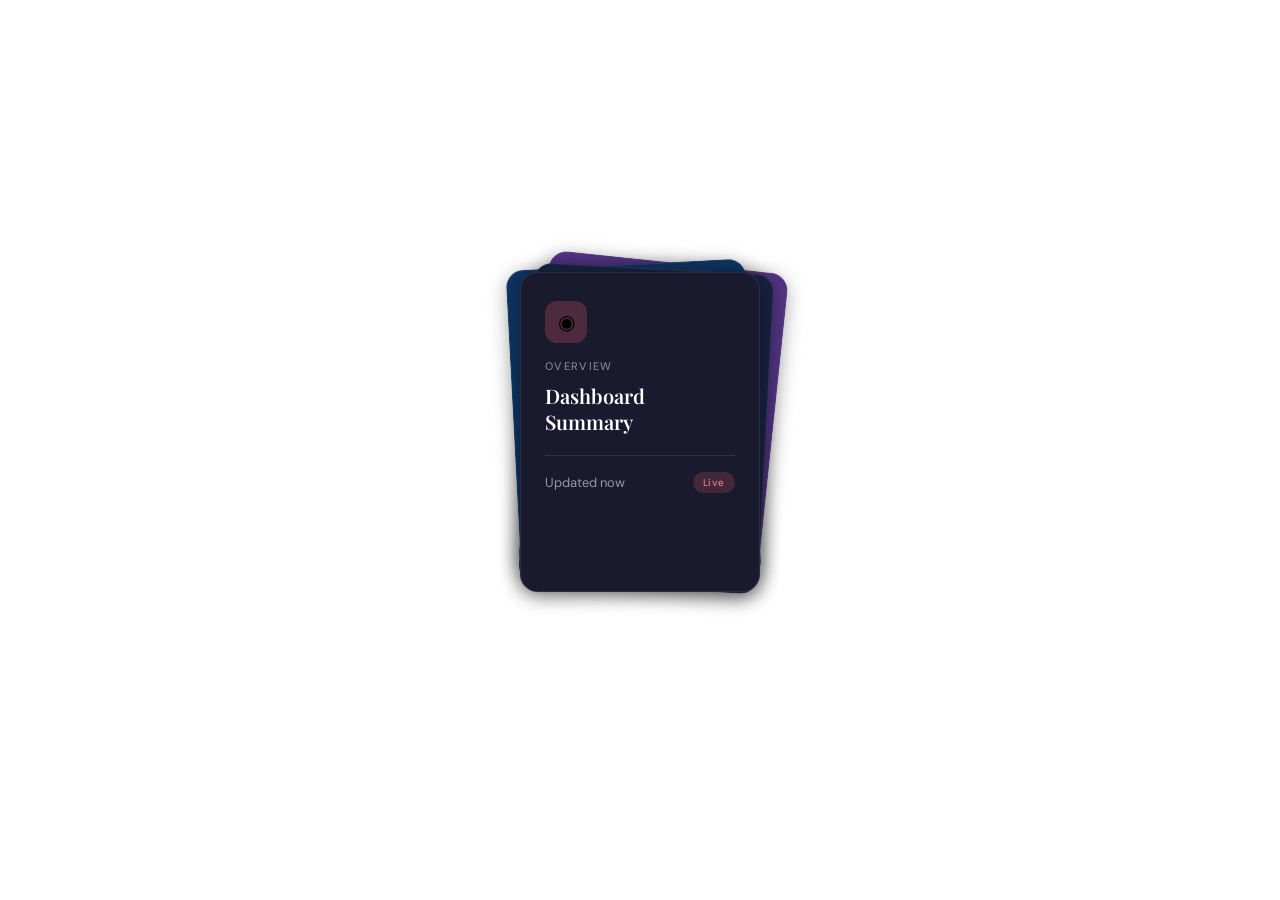
<file: Animation - 1/index.html>
<!DOCTYPE html>
<html lang="en">
<head>
  <meta charset="UTF-8" />
  <meta name="viewport" content="width=device-width, initial-scale=1.0" />
  <meta name="description" content="Manan's portfolio — hover to explore project cards." />
  <title>Manan's Portfolio</title>

  <!-- Google Fonts -->
  <link
    href="https://fonts.googleapis.com/css2?family=Playfair+Display:wght@500;600&family=DM+Sans:wght@300;400;500&display=swap"
    rel="stylesheet"
  />

  <!-- Stylesheet -->
  <link rel="stylesheet" href="style.css" />
</head>
<body>

  <div class="card-stack" role="list" aria-label="Project cards">

    <!-- Card 4 (bottom of stack) -->
    <div class="card card-4" role="listitem">
      <div class="card-icon icon-4" aria-hidden="true">✦</div>
      <div class="card-label">Analytics</div>
      <div class="card-title">Revenue Growth</div>
      <p class="card-desc">Quarterly revenue surged with strong customer retention and expanding market share across all segments.</p>
      <div class="card-footer">
        <span class="card-stat">+18.4% MoM</span>
        <span class="card-badge badge-4">Finance</span>
      </div>
    </div>

    <!-- Card 3 -->
    <div class="card card-3" role="listitem">
      <div class="card-icon icon-3" aria-hidden="true">◈</div>
      <div class="card-label">Performance</div>
      <div class="card-title">System Health</div>
      <p class="card-desc">All core services running at peak performance with zero unplanned downtime this quarter.</p>
      <div class="card-footer">
        <span class="card-stat">99.9% uptime</span>
        <span class="card-badge badge-3">Infra</span>
      </div>
    </div>

    <!-- Card 2 -->
    <div class="card card-2" role="listitem">
      <div class="card-icon icon-2" aria-hidden="true">⬡</div>
      <div class="card-label">Engagement</div>
      <div class="card-title">User Activity</div>
      <p class="card-desc">Daily active users hit an all-time high with session durations increasing by 23% month over month.</p>
      <div class="card-footer">
        <span class="card-stat">12.4k sessions</span>
        <span class="card-badge badge-2">Product</span>
      </div>
    </div>

    <!-- Card 1 (top of stack) -->
    <div class="card card-1" role="listitem">
      <div class="card-icon icon-1" aria-hidden="true">◉</div>
      <div class="card-label">Overview</div>
      <div class="card-title">Dashboard Summary</div>
      <p class="card-desc">A real-time snapshot of all key metrics, alerts, and team activity across the platform.</p>
      <div class="card-footer">
        <span class="card-stat">Updated now</span>
        <span class="card-badge badge-1">Live</span>
      </div>
    </div>

  </div>

  <p class="hint">hover to expand</p>

</body>
</html>
</file>
<file: Animation - 1/style.css>
*,
*::before,
*::after {
  box-sizing: border-box;
  margin: 0;
  padding: 0;
}

/* ---------- Base ---------- */
body {
  background: white;
  display: flex;
  flex-direction: column;
  align-items: center;
  justify-content: center;
  min-height: 100vh;
  font-family: 'DM Sans', sans-serif;
}

/* ---------- Card Stack ---------- */
.card-stack {
  position: relative;
  width: 1100px;
  height: 420px;
  cursor: pointer;
  display: flex;
  align-items: center;
  justify-content: center;
}

/* ---------- Individual Card ---------- */
.card {
  position: absolute;
  width: 240px;
  height: 320px;
  border-radius: 18px;
  padding: 28px 24px;
  display: flex;
  flex-direction: column;
  overflow: hidden;
  transition:
    transform 0.55s cubic-bezier(0.34, 1.56, 0.64, 1),
    opacity 0.4s ease,
    box-shadow 0.35s ease,
    width 0.4s ease,
    height 0.4s ease;
  border: 0.5px solid rgba(255, 255, 255, 0.08);
  box-shadow: 0 4px 20px rgba(0, 0, 0, 0.3);
}

/* ---------- Default stacked positions ---------- */
.card-1 { background: #1a1a2e; z-index: 4; transform: rotate(0deg)  translate(0,    0);   }
.card-2 { background: #16213e; z-index: 3; transform: rotate(3deg)  translate(6px, -4px); }
.card-3 { background: #0f3460; z-index: 2; transform: rotate(-3deg) translate(-6px,-8px); }
.card-4 { background: #533483; z-index: 1; transform: rotate(6deg)  translate(12px,-12px);}

/* ---------- Fanned-out hover positions ---------- */
.card-stack:hover .card-1 { transform: rotate(-4deg) translate(-405px, 15px); }
.card-stack:hover .card-2 { transform: rotate(-1deg) translate(-135px,  0);   }
.card-stack:hover .card-3 { transform: rotate(1deg)  translate(135px,   0);   }
.card-stack:hover .card-4 { transform: rotate(4deg)  translate(405px,  15px); }

/* ---------- Individual card hover — elevate in place ---------- */
.card-stack:hover .card:hover {
  z-index: 10;
  box-shadow:
    0 24px 64px rgba(0, 0, 0, 0.55),
    0 0 40px rgba(255, 255, 255, 0.07);
  border-color: rgba(255, 255, 255, 0.2);
}

/* Per-card hover: lift upward from its fanned position */
.card-stack:hover .card-1:hover { transform: rotate(-4deg) translate(-405px, -25px) scale(1.08) !important; }
.card-stack:hover .card-2:hover { transform: rotate(-1deg) translate(-135px, -30px) scale(1.08) !important; }
.card-stack:hover .card-3:hover { transform: rotate(1deg)  translate(135px,  -30px) scale(1.08) !important; }
.card-stack:hover .card-4:hover { transform: rotate(4deg)  translate(405px,  -25px) scale(1.08) !important; }

/* Dim sibling cards when one is hovered */
.card-stack:hover .card:not(:hover) {
  opacity: 0.55;
  filter: brightness(0.7);
  transition:
    transform 0.55s cubic-bezier(0.34, 1.56, 0.64, 1),
    opacity 0.3s ease,
    filter 0.3s ease,
    box-shadow 0.35s ease;
}

/* ---------- Card inner elements ---------- */
.card-label {
  font-size: 11px;
  font-weight: 500;
  letter-spacing: 0.12em;
  text-transform: uppercase;
  color: rgba(255, 255, 255, 0.45);
  margin-bottom: 10px;
}

.card-title {
  font-family: 'Playfair Display', serif;
  font-size: 20px;
  font-weight: 600;
  color: #ffffff;
  line-height: 1.3;
  margin-bottom: 0;
}

/* ---------- Card Description (hidden by default) ---------- */
.card-desc {
  font-size: 12.5px;
  line-height: 1.55;
  color: rgba(255, 255, 255, 0.5);
  max-height: 0;
  opacity: 0;
  overflow: hidden;
  margin-top: 0;
  transition:
    max-height 0.45s ease,
    opacity 0.35s ease,
    margin-top 0.35s ease;
}

.card-stack:hover .card:hover .card-desc {
  max-height: 120px;
  opacity: 1;
  margin-top: 12px;
}

.card-icon {
  width: 42px;
  height: 42px;
  border-radius: 12px;
  display: flex;
  align-items: center;
  justify-content: center;
  margin-bottom: 16px;
  font-size: 20px;
}

/* Icon backgrounds */
.icon-1 { background: rgba(229,  90, 111, 0.25); }
.icon-2 { background: rgba( 90, 159, 229, 0.25); }
.icon-3 { background: rgba( 90, 229, 160, 0.25); }
.icon-4 { background: rgba(229, 190,  90, 0.25); }

/* ---------- Card Footer ---------- */
.card-footer {
  display: flex;
  align-items: center;
  justify-content: space-between;
  margin-top: 20px;
  padding-top: 16px;
  border-top: 0.5px solid rgba(255, 255, 255, 0.1);
}

.card-stat {
  font-size: 13px;
  color: rgba(255, 255, 255, 0.55);
}

/* ---------- Card Badges ---------- */
.card-badge {
  font-size: 10px;
  font-weight: 500;
  padding: 4px 10px;
  border-radius: 20px;
  letter-spacing: 0.06em;
}

.badge-1 { background: rgba(229,  90, 111, 0.2); color: #e57a8a; }
.badge-2 { background: rgba( 90, 159, 229, 0.2); color: #7ab4e5; }
.badge-3 { background: rgba( 90, 229, 160, 0.2); color: #7ae5b4; }
.badge-4 { background: rgba(229, 190,  90, 0.2); color: #e5c87a; }

/* ---------- Hint text ---------- */
.hint {
  text-align: center;
  font-size: 12px;
  color: rgba(255, 255, 255, 0.3);
  margin-top: 1.2rem;
  letter-spacing: 0.05em;
}
</file>
